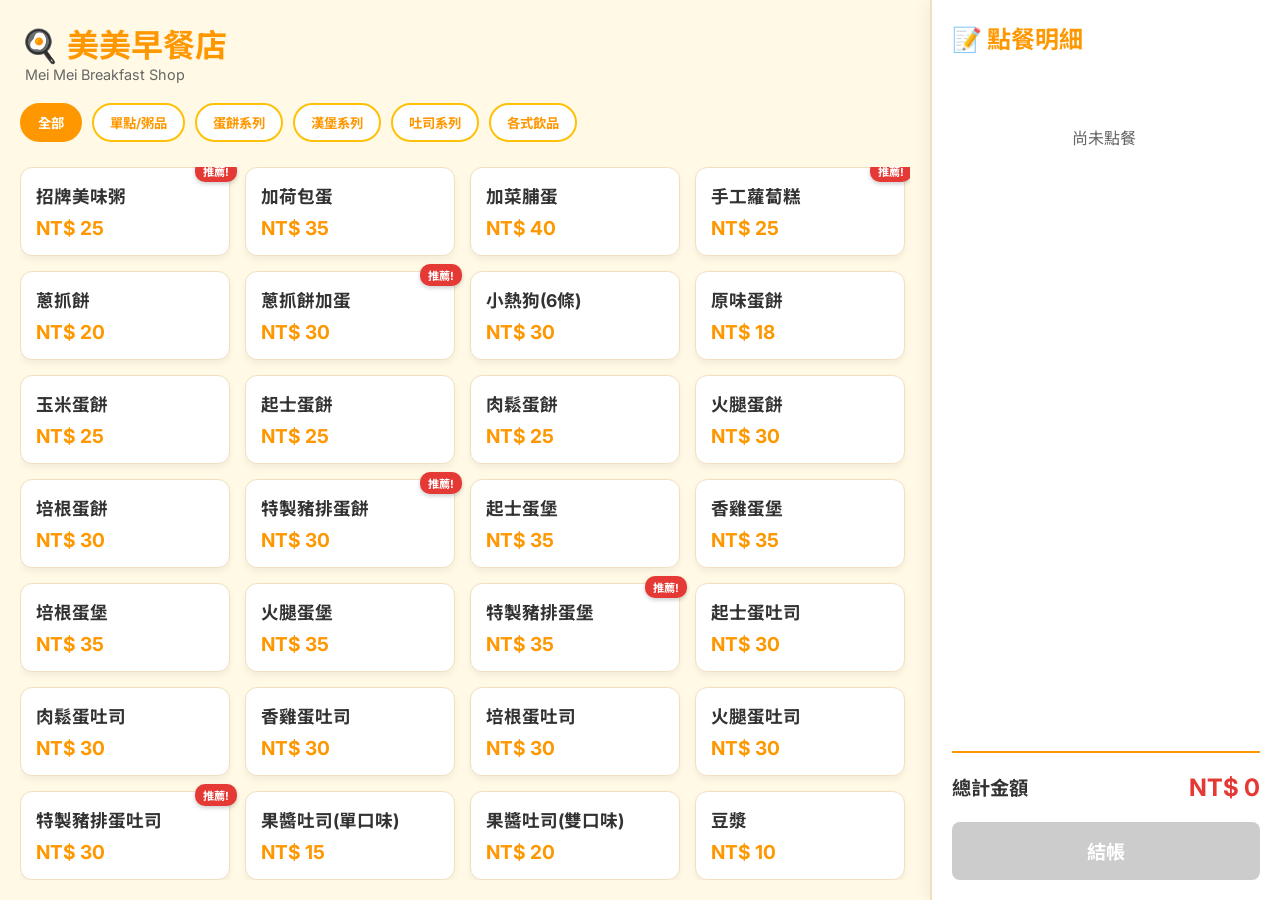
<file: Code/index.html>
<!DOCTYPE html>
<html lang="zh-TW">
<head>
    <meta charset="UTF-8">
    <meta name="viewport" content="width=device-width, initial-scale=1.0">
    <title>美美早餐店 POS</title>
    <link rel="stylesheet" href="style.css">
    <link href="https://fonts.googleapis.com/css2?family=Inter:wght@400;600;700&family=Noto+Sans+TC:wght@400;500;700&display=swap" rel="stylesheet">
</head>
<body>
    <div class="pos-container">
        <!-- 左側：菜單區 -->
        <main class="menu-section">
            <header class="header">
                <h1 class="logo">🍳 美美早餐店</h1>
                <p class="subtitle">Mei Mei Breakfast Shop</p>
            </header>
            
            <nav class="categories" id="category-container">
                <!-- 類別按鈕由 JS 生成 -->
            </nav>

            <div class="menu-grid" id="menu-grid">
                <!-- 餐點卡片由 JS 生成 -->
            </div>
        </main>

        <!-- 右側：購物車區 -->
        <aside class="cart-section">
            <h2>📝 點餐明細</h2>
            <div class="cart-items" id="cart-items">
                <!-- 購物車項目由 JS 生成 -->
                <div class="empty-cart-msg">尚未點餐</div>
            </div>
            
            <div class="cart-summary">
                <div class="total-row">
                    <span>總計金額</span>
                    <span class="total-price" id="total-price">NT$ 0</span>
                </div>
                <button class="checkout-btn" id="checkout-btn" disabled>結帳</button>
            </div>
        </aside>
    </div>

    <script src="app.js"></script>
</body>
</html>
</file>
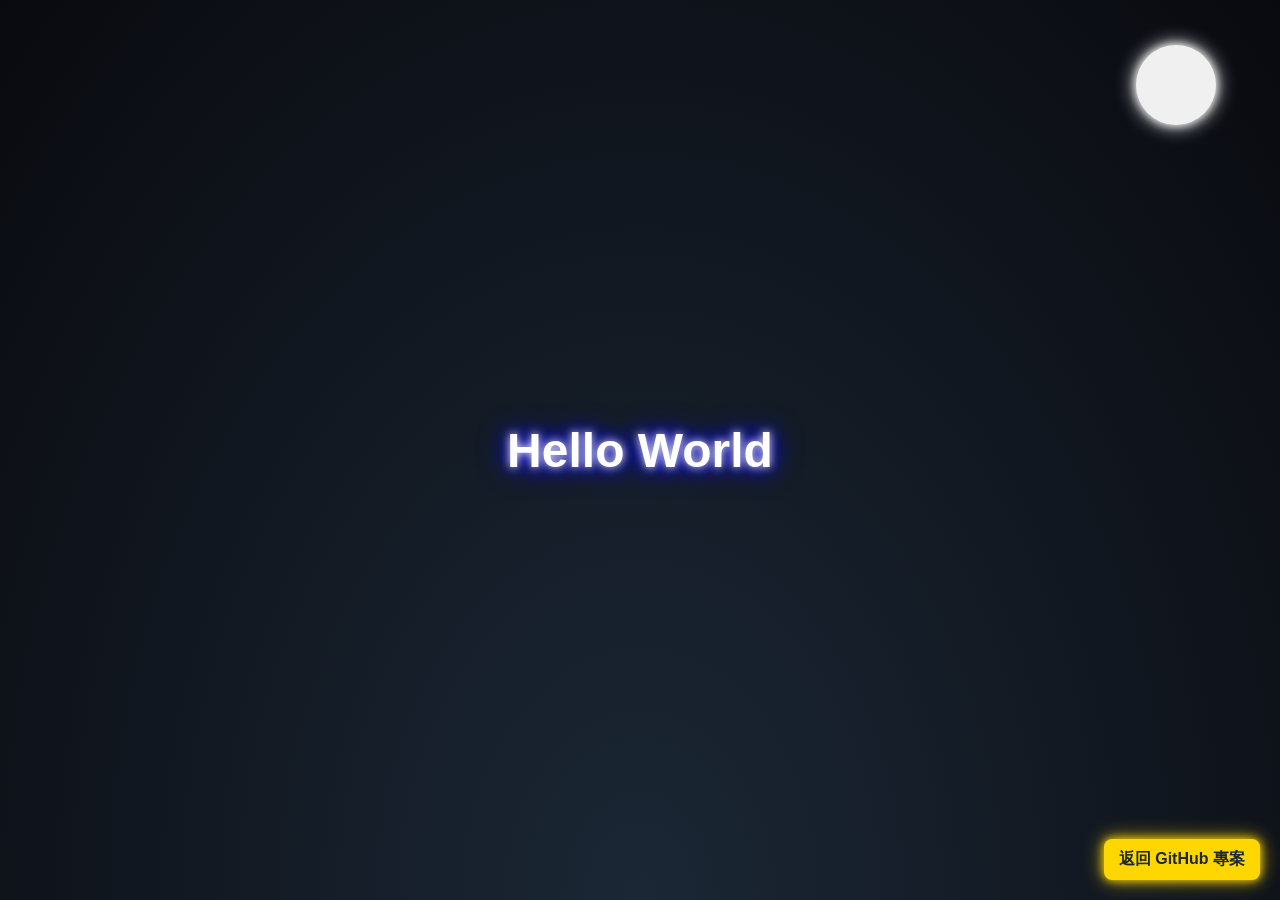
<file: Web-Design-1/Index.html>
<!DOCTYPE html>
<html lang="zh-TW">
<head>
    <meta charset="UTF-8">
    <meta name="viewport" content="width=device-width, initial-scale=1.0">
    <title>星空</title>
    <style>
        /* 全域設定與背景 */
        body {
            margin: 0;
            height: 100vh;
            display: flex;
            justify-content: center;
            align-items: center;
            color: white;
            font-family: Arial, sans-serif;
            overflow: hidden;
            background: radial-gradient(ellipse at bottom, #1B2735 0%, #090A0F 100%);
        }

        /* 標題樣式 */
        h1 {
            z-index: 10;
            font-size: 3em;
            text-shadow: 0 0 10px #fff, 0 0 20px #00f, 0 0 30px #00f;
        }

        /* 星星的生成與動畫 */
        .stars {
            position: fixed;
            top: 0;
            left: 0;
            width: 100%;
            height: 100%;
            z-index: -1;
        }

        /* 單顆背景星星樣式 (已優化為無限循環) */
        .star {
            position: absolute;
            background: white;
            border-radius: 50%;
            opacity: 0;
            animation-iteration-count: infinite; /* 無限循環，不需 JS 重生 */
            animation-timing-function: ease-in-out;
        }

        /* 星星閃爍動畫 */
        @keyframes twinkle {
            0% { opacity: 0; }
            50% { opacity: 1; }
            100% { opacity: 0; }
        }

        /* ------------------------------------------- */
        /* ✨ 流星特效樣式 (關鍵修改) ✨ */
        /* ------------------------------------------- */
        .shooting-star {
            position: absolute;
            top: 50%;
            left: 50%;
            width: 4px;
            height: 4px;
            background: #fff;
            border-radius: 50%;
            box-shadow: 0 0 0 4px rgba(255, 255, 255, 0.1),
                        0 0 0 8px rgba(255, 255, 255, 0.1),
                        0 0 20px rgba(255, 255, 255, 1);
            /* 讓動畫跑完一次就結束，以便 JS 偵測並重設位置 */
            animation-iteration-count: 1; 
            animation-timing-function: linear; 
            opacity: 0;
            z-index: 1; 
        }

        /* 流星的長尾巴 */
        .shooting-star::before {
            content: '';
            position: absolute;
            top: 50%;
            transform: translateY(-50%);
            width: 300px;
            height: 1px;
            background: linear-gradient(90deg, #fff, transparent);
        }

        /* 流星劃過的動畫：旋轉並位移 */
        @keyframes shoot {
            0% {
                transform: rotate(315deg) translateX(0);
                opacity: 1;
            }
            70% {
                opacity: 1;
            }
            100% {
                transform: rotate(315deg) translateX(-1500px);
                opacity: 0;
            }
        }

        /* 月亮樣式 */
        .moon {
            position: fixed;
            top: 5vh;
            right: 5vw;
            width: 80px;
            height: 80px;
            border-radius: 50%;
            background: #f0f0f0;
            box-shadow: 0 0 10px #fff, 0 0 20px #f9f9f9;
            z-index: 5;
        }

        /* GitHub 連結樣式 */
        .github-link {
            position: fixed;
            bottom: 20px;
            right: 20px;
            z-index: 20;
        }

        .github-link a {
            display: block;
            padding: 10px 15px;
            text-decoration: none;
            font-weight: bold;
            border-radius: 8px;
            background-color: #ffd700;
            color: #1B2735;
            box-shadow: 0 0 10px #ffd700, 0 0 20px rgba(255, 215, 0, 0.7);
            transition: background-color 0.3s, transform 0.3s;
        }

        .github-link a:hover {
            background-color: #ffaa00;
            transform: scale(1.05);
        }
    </style>
</head>
<body>
    <h1>Hello World</h1>

    <div class="moon"></div>

    <div class="stars" id="stars-container"></div>
    
    <div class="github-link">
        <a href="https://liu-ming-yi.github.io/Learn-HTML/" target="_blank">
            返回 GitHub 專案
        </a>
    </div>

    <script>
        // ----------------------------------------------------
        // 🌟 背景星星功能 (效能優化版，只生成一次) 🌟
        // ----------------------------------------------------

        const container = document.getElementById('stars-container');
        const NUMBER_OF_STARS = 150;

        function createStar() {
            const star = document.createElement('div');
            star.className = 'star';

            const x = Math.random() * 100;
            const y = Math.random() * 100;
            star.style.left = `${x}vw`;
            star.style.top = `${y}vh`;

            const size = Math.random() * 1.5 + 0.5;
            star.style.width = `${size}px`;
            star.style.height = `${size}px`;

            const duration = Math.random() * 3 + 1.5;
            star.style.animationDuration = `${duration}s`;
            
            const delay = Math.random() * duration;
            star.style.animationDelay = `${delay}s`;
            
            star.style.animationName = 'twinkle';
            // 不再需要 animationend listener

            container.appendChild(star);
        }

        // 啟動：只生成 150 顆星星
        for (let i = 0; i < NUMBER_OF_STARS; i++) {
            createStar();
        }

        // ----------------------------------------------------
        // ✨ 流星功能 (固定 4 顆，無限循環隨機出現 - 效能優化) ✨
        // ----------------------------------------------------
        
        const NUM_SHOOTING_STARS = 4; // 固定只需要 4 顆流星在 DOM 中循環

        // 核心函式：重設一顆流星的位置和速度，並重啟動畫
        function resetShootingStar(starElement) {
            // 1. 清除舊動畫，讓瀏覽器準備重新開始
            starElement.style.animationName = 'none';
            // 關鍵步驟：強制瀏覽器重繪，才能讓動畫重新開始
            starElement.offsetHeight; 

            // 2. 設置新的隨機位置 (從右上方往左下方飛)
            starElement.style.top = (Math.random() * 50) + 'vh'; 
            starElement.style.left = (Math.random() * 50 + 50) + 'vw'; 
            
            // 3. 設置新的隨機速度/時長
            const duration = Math.random() * 2 + 1; // 速度在 1.0s 到 3.0s 之間
            starElement.style.animationDuration = `${duration}s`;

            // 4. 重啟動畫
            starElement.style.animationName = 'shoot';
        }

        // 初始化：建立固定的 4 顆流星元素
        for (let i = 0; i < NUM_SHOOTING_STARS; i++) {
            const shootingStar = document.createElement('div');
            shootingStar.className = 'shooting-star';

            // 讓流星錯開出現，避免 4 顆同時劃過
            const initialDelay = i * 1.5; // 每顆延遲 1.5 秒
            shootingStar.style.animationDelay = `${initialDelay}s`;
            
            // 設置監聽器：當動畫結束時，立即重設它的位置並重新開始動畫
            shootingStar.addEventListener('animationend', function() {
                resetShootingStar(this);
            });

            document.body.appendChild(shootingStar);
            
            // 第一次啟動
            resetShootingStar(shootingStar);
        }

        // ⚠️ 這裡已移除所有的 setInterval，實現穩定且低負載的循環效果。

    </script>
</body>
</html>
</file>
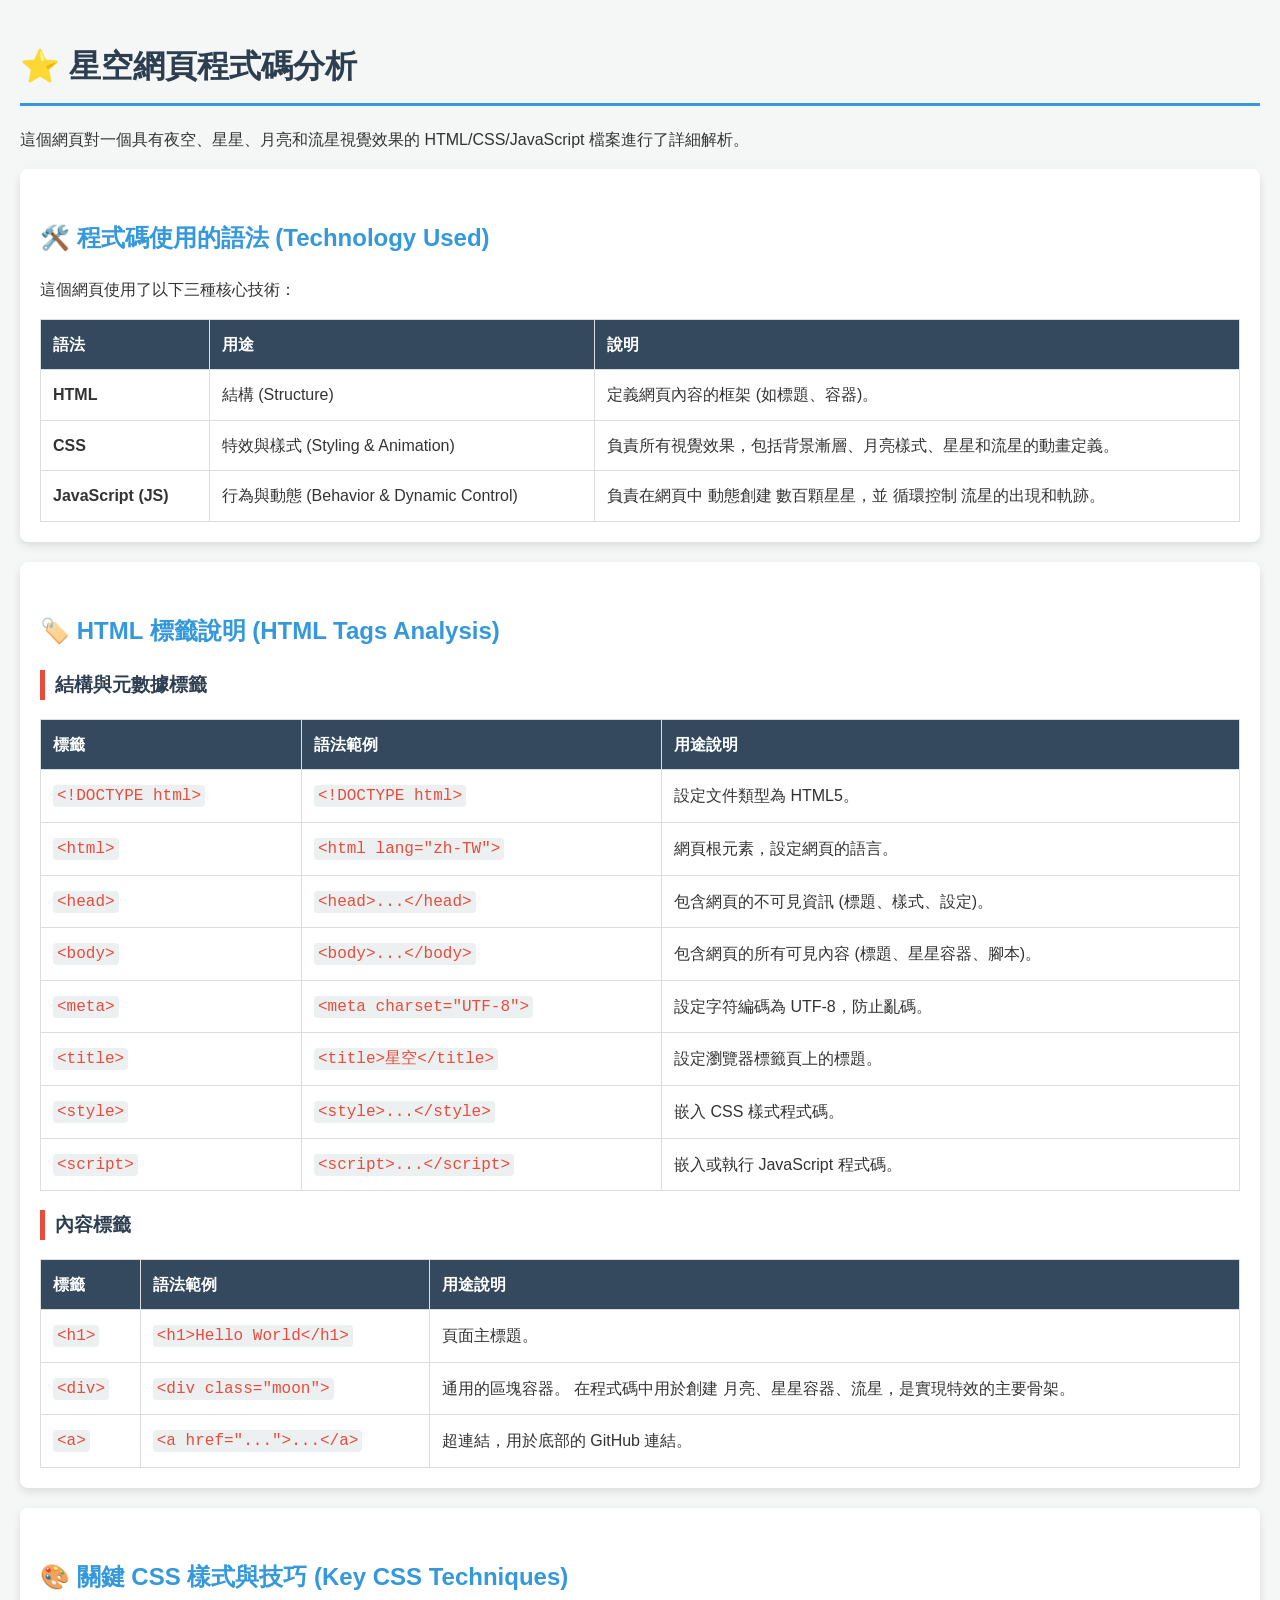
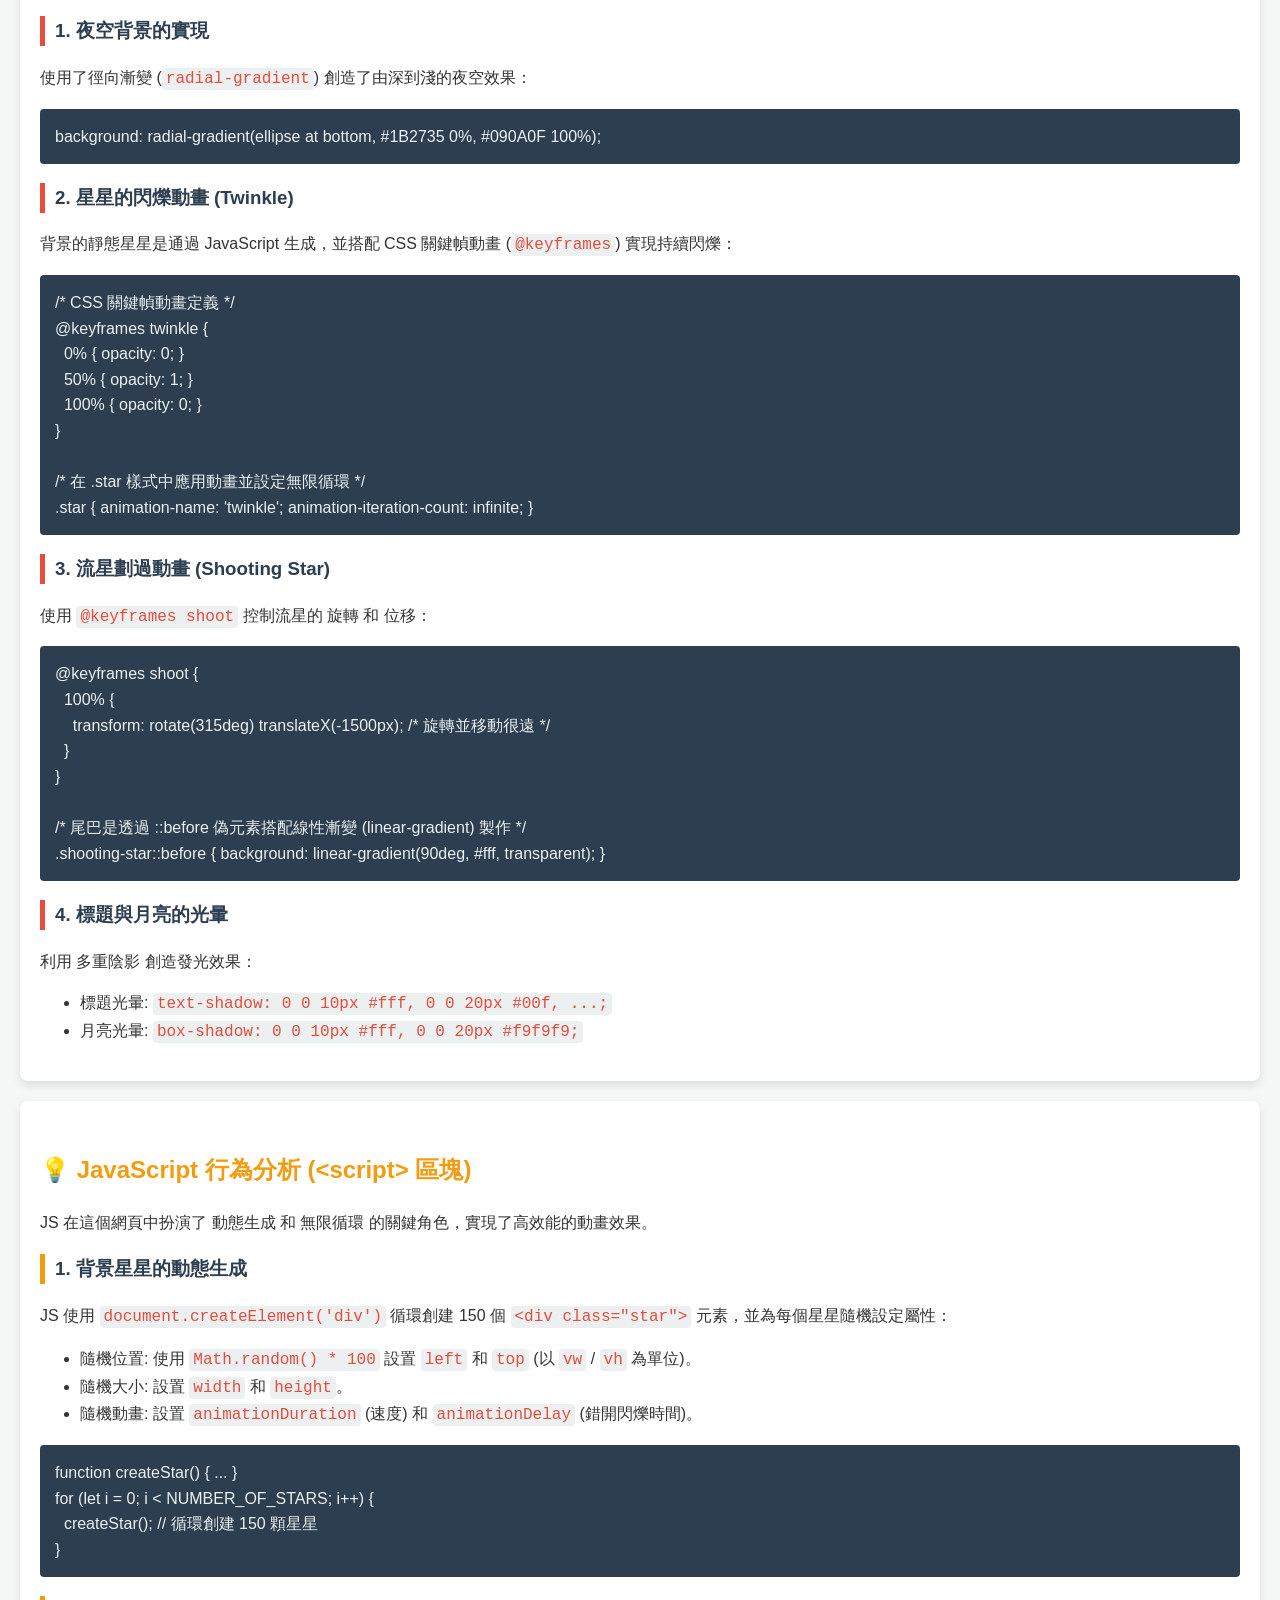
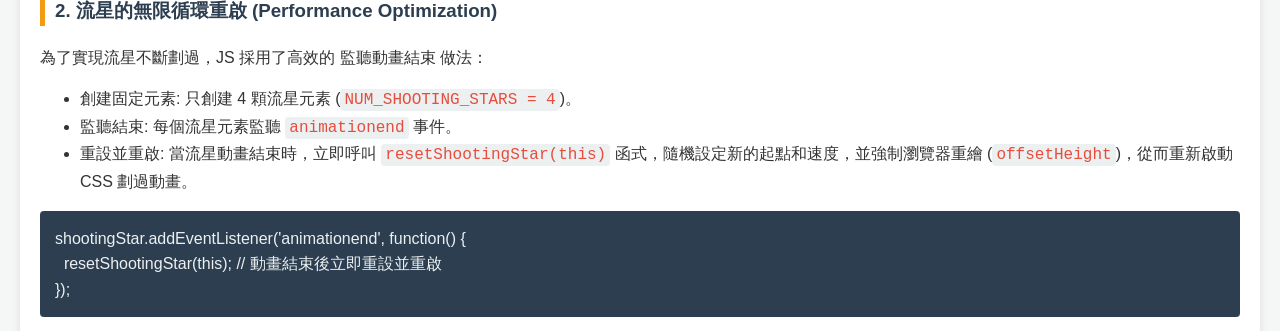
<file: Web-Design-1/Introduction-to-tag-syntax.html>
<!DOCTYPE html>
<html lang="zh-TW">
<head>
    <meta charset="UTF-8">
    <meta name="viewport" content="width=device-width, initial-scale=1.0">
    <title>解說與分析</title>
    <style>
        /* 基本樣式 - 保持您的設計 */
        body {
            font-family: 'Segoe UI', Tahoma, Geneva, Verdana, sans-serif;
            line-height: 1.6;
            margin: 0;
            padding: 20px;
            background-color: #f4f7f6;
            color: #333;
        }
        h1 {
            color: #2c3e50;
            border-bottom: 3px solid #3498db;
            padding-bottom: 10px;
        }
        h2 {
            color: #3498db;
            margin-top: 30px;
        }
        h3 {
            color: #2c3e50;
            border-left: 5px solid #e74c3c;
            padding-left: 10px;
        }
        .section {
            background-color: #ffffff;
            padding: 20px;
            margin-bottom: 20px;
            border-radius: 8px;
            box-shadow: 0 4px 8px rgba(0, 0, 0, 0.1);
        }
        table {
            width: 100%;
            border-collapse: collapse;
            margin-top: 15px;
        }
        th, td {
            border: 1px solid #ddd;
            padding: 12px;
            text-align: left;
        }
        th {
            background-color: #34495e;
            color: white;
        }
        code {
            background-color: #ecf0f1;
            padding: 2px 4px;
            border-radius: 4px;
            font-family: Consolas, monospace;
            color: #e74c3c;
        }
        .code-block {
            background-color: #2c3e50;
            color: #ecf0f1;
            padding: 15px;
            border-radius: 4px;
            overflow-x: auto;
            margin-top: 10px;
        }
        /* 新增：強調 JS 區塊的顏色 */
        .js-section h2 {
            color: #f39c12; /* 橘色 */
        }
        .js-section h3 {
             border-left-color: #f39c12;
        }
    </style>
</head>
<body>

    <h1>⭐ 星空網頁程式碼分析</h1>
    <p>這個網頁對一個具有夜空、星星、月亮和流星視覺效果的 HTML/CSS/JavaScript 檔案進行了詳細解析。</p>

    <div class="section">
        <h2>🛠️ 程式碼使用的語法 (Technology Used)</h2>
        <p>這個網頁使用了以下三種核心技術：</p>
        <table>
            <tr><th>語法</th><th>用途</th><th>說明</th></tr>
            <tr><td><strong>HTML</strong></td><td>結構 (Structure)</td><td>定義網頁內容的框架 (如標題、容器)。</td></tr>
            <tr><td><strong>CSS</strong></td><td>特效與樣式 (Styling & Animation)</td><td>負責所有視覺效果，包括背景漸層、月亮樣式、星星和流星的動畫定義。</td></tr>
            <tr><td><strong>JavaScript (JS)</strong></td><td>行為與動態 (Behavior & Dynamic Control)</td><td>負責在網頁中 動態創建 數百顆星星，並 循環控制 流星的出現和軌跡。</td></tr>
        </table>
    </div>

    <div class="section">
        <h2>🏷️ HTML 標籤說明 (HTML Tags Analysis)</h2>

        <h3>結構與元數據標籤</h3>
        <table>
            <tr><th>標籤</th><th>語法範例</th><th>用途說明</th></tr>
            <tr><td><code>&lt;!DOCTYPE html&gt;</code></td><td><code>&lt;!DOCTYPE html&gt;</code></td><td>設定文件類型為 HTML5。</td></tr>
            <tr><td><code>&lt;html&gt;</code></td><td><code>&lt;html lang="zh-TW"&gt;</code></td><td>網頁根元素，設定網頁的語言。</td></tr>
            <tr><td><code>&lt;head&gt;</code></td><td><code>&lt;head&gt;...&lt;/head&gt;</code></td><td>包含網頁的不可見資訊 (標題、樣式、設定)。</td></tr>
            <tr><td><code>&lt;body&gt;</code></td><td><code>&lt;body&gt;...&lt;/body&gt;</code></td><td>包含網頁的所有可見內容 (標題、星星容器、腳本)。</td></tr>
            <tr><td><code>&lt;meta&gt;</code></td><td><code>&lt;meta charset="UTF-8"&gt;</code></td><td>設定字符編碼為 UTF-8，防止亂碼。</td></tr>
            <tr><td><code>&lt;title&gt;</code></td><td><code>&lt;title&gt;星空&lt;/title&gt;</code></td><td>設定瀏覽器標籤頁上的標題。</td></tr>
            <tr><td><code>&lt;style&gt;</code></td><td><code>&lt;style&gt;...&lt;/style&gt;</code></td><td>嵌入 CSS 樣式程式碼。</td></tr>
            <tr><td><code>&lt;script&gt;</code></td><td><code>&lt;script&gt;...&lt;/script&gt;</code></td><td>嵌入或執行 JavaScript 程式碼。</td></tr>
        </table>

        <h3>內容標籤</h3>
        <table>
            <tr><th>標籤</th><th>語法範例</th><th>用途說明</th></tr>
            <tr><td><code>&lt;h1&gt;</code></td><td><code>&lt;h1&gt;Hello World&lt;/h1&gt;</code></td><td>頁面主標題。</td></tr>
            <tr><td><code>&lt;div&gt;</code></td><td><code>&lt;div class="moon"&gt;</code></td><td>通用的區塊容器。 在程式碼中用於創建 月亮、星星容器、流星，是實現特效的主要骨架。</td></tr>
            <tr><td><code>&lt;a&gt;</code></td><td><code>&lt;a href="..."&gt;...&lt;/a&gt;</code></td><td>超連結，用於底部的 GitHub 連結。</td></tr>
        </table>
    </div>

    <div class="section">
        <h2>🎨 關鍵 CSS 樣式與技巧 (Key CSS Techniques)</h2>

        <h3>1. 夜空背景的實現</h3>
        <p>使用了徑向漸變 (<code>radial-gradient</code>) 創造了由深到淺的夜空效果：</p>
        <div class="code-block">
            background: radial-gradient(ellipse at bottom, #1B2735 0%, #090A0F 100%);
        </div>

        <h3>2. 星星的閃爍動畫 (Twinkle)</h3>
        <p>背景的靜態星星是通過 JavaScript 生成，並搭配 CSS 關鍵幀動畫 (<code>@keyframes</code>) 實現持續閃爍：</p>
        <div class="code-block">
            /* CSS 關鍵幀動畫定義 */<br>
            @keyframes twinkle {<br>
            &nbsp;&nbsp;0% { opacity: 0; }<br>
            &nbsp;&nbsp;50% { opacity: 1; }<br>
            &nbsp;&nbsp;100% { opacity: 0; }<br>
            }<br>
            <br>
            /* 在 .star 樣式中應用動畫並設定無限循環 */<br>
            .star { animation-name: 'twinkle'; animation-iteration-count: infinite; }
        </div>

        <h3>3. 流星劃過動畫 (Shooting Star)</h3>
        <p>使用 <code>@keyframes shoot</code> 控制流星的 旋轉 和 位移：</p>
        <div class="code-block">
            @keyframes shoot {<br>
            &nbsp;&nbsp;100% {<br>
            &nbsp;&nbsp;&nbsp;&nbsp;transform: rotate(315deg) translateX(-1500px); /* 旋轉並移動很遠 */<br>
            &nbsp;&nbsp;}<br>
            }<br>
            <br>
            /* 尾巴是透過 ::before 偽元素搭配線性漸變 (linear-gradient) 製作 */<br>
            .shooting-star::before { background: linear-gradient(90deg, #fff, transparent); }
        </div>

        <h3>4. 標題與月亮的光暈</h3>
        <p>利用 多重陰影 創造發光效果：</p>
        <ul>
            <li>標題光暈: <code>text-shadow: 0 0 10px #fff, 0 0 20px #00f, ...;</code></li>
            <li>月亮光暈: <code>box-shadow: 0 0 10px #fff, 0 0 20px #f9f9f9;</code></li>
        </ul>
    </div>
    
    <div class="section js-section">
        <h2>💡 JavaScript 行為分析 (&lt;script&gt; 區塊)</h2>
        <p>JS 在這個網頁中扮演了 動態生成 和 無限循環 的關鍵角色，實現了高效能的動畫效果。</p>
        
        <h3>1. 背景星星的動態生成</h3>
        <p>JS 使用 <code>document.createElement('div')</code> 循環創建 150 個 <code>&lt;div class="star"&gt;</code> 元素，並為每個星星隨機設定屬性：</p>
        <ul>
            <li>隨機位置: 使用 <code>Math.random() * 100</code> 設置 <code>left</code> 和 <code>top</code> (以 <code>vw</code> / <code>vh</code> 為單位)。</li>
            <li>隨機大小: 設置 <code>width</code> 和 <code>height</code>。</li>
            <li>隨機動畫: 設置 <code>animationDuration</code> (速度) 和 <code>animationDelay</code> (錯開閃爍時間)。</li>
        </ul>
        <div class="code-block">
            function createStar() { ... }<br>
            for (let i = 0; i < NUMBER_OF_STARS; i++) {<br>
            &nbsp;&nbsp;createStar(); // 循環創建 150 顆星星<br>
            }
        </div>

        <h3>2. 流星的無限循環重啟 (Performance Optimization)</h3>
        <p>為了實現流星不斷劃過，JS 採用了高效的 監聽動畫結束 做法：</p>
        <ul>
            <li>創建固定元素: 只創建 4 顆流星元素 (<code>NUM_SHOOTING_STARS = 4</code>)。</li>
            <li>監聽結束: 每個流星元素監聽 <code>animationend</code> 事件。</li>
            <li>重設並重啟: 當流星動畫結束時，立即呼叫 <code>resetShootingStar(this)</code> 函式，隨機設定新的起點和速度，並強制瀏覽器重繪 (<code>offsetHeight</code>)，從而重新啟動 CSS 劃過動畫。</li>
        </ul>
        <div class="code-block">
            shootingStar.addEventListener('animationend', function() {<br>
            &nbsp;&nbsp;resetShootingStar(this); // 動畫結束後立即重設並重啟<br>
            });
        </div>
    </div>

</body>
</html>
</file>
<file: Code/style.css>
:root {
    --primary: #ff9800;
    --primary-light: #ffc107;
    --bg-color: #fff9e6;
    --card-bg: #ffffff;
    --text-main: #333333;
    --text-muted: #666666;
    --border-color: #f0e0c0;
    --danger: #e53935;
}

* {
    box-sizing: border-box;
    margin: 0;
    padding: 0;
    font-family: 'Inter', 'Noto Sans TC', sans-serif;
}

body {
    background-color: var(--bg-color);
    color: var(--text-main);
    height: 100vh;
    overflow: hidden;
}

.pos-container {
    display: flex;
    height: 100vh;
}

/* 左側菜單區 */
.menu-section {
    flex: 1;
    display: flex;
    flex-direction: column;
    padding: 20px;
    height: 100%;
}

.header {
    margin-bottom: 20px;
}

.logo {
    color: var(--primary);
    font-size: 2rem;
}

.subtitle {
    color: var(--text-muted);
    font-size: 0.9rem;
    margin-left: 5px;
}

.categories {
    display: flex;
    gap: 10px;
    margin-bottom: 20px;
    overflow-x: auto;
    padding-bottom: 5px;
}

/* 隱藏捲軸 */
.categories::-webkit-scrollbar {
    height: 6px;
}
.categories::-webkit-scrollbar-thumb {
    background: var(--border-color);
    border-radius: 3px;
}

.category-btn {
    background-color: var(--card-bg);
    border: 2px solid var(--primary-light);
    color: var(--primary);
    padding: 8px 16px;
    border-radius: 20px;
    cursor: pointer;
    font-weight: bold;
    white-space: nowrap;
    transition: all 0.2s ease;
}

.category-btn:hover {
    background-color: var(--primary-light);
    color: white;
}

.category-btn.active {
    background-color: var(--primary);
    border-color: var(--primary);
    color: white;
}

.menu-grid {
    flex: 1;
    display: grid;
    grid-template-columns: repeat(auto-fill, minmax(180px, 1fr));
    gap: 15px;
    overflow-y: auto;
    align-content: start;
    padding-right: 5px;
}

.menu-grid::-webkit-scrollbar {
    width: 6px;
}
.menu-grid::-webkit-scrollbar-thumb {
    background: var(--border-color);
    border-radius: 3px;
}

.menu-card {
    background: var(--card-bg);
    border: 1px solid var(--border-color);
    border-radius: 12px;
    padding: 15px;
    cursor: pointer;
    display: flex;
    flex-direction: column;
    gap: 8px;
    box-shadow: 0 4px 6px rgba(0,0,0,0.05);
    transition: transform 0.2s, box-shadow 0.2s;
    position: relative;
    user-select: none;
}

.menu-card:hover {
    transform: translateY(-3px);
    box-shadow: 0 6px 12px rgba(255, 152, 0, 0.15);
    border-color: var(--primary-light);
}

.menu-card:active {
    transform: translateY(0);
}

.menu-card .name {
    font-size: 1.1rem;
    font-weight: bold;
}

.menu-card .price {
    color: var(--primary);
    font-size: 1.2rem;
    font-weight: bold;
    margin-top: auto;
}

.badge-recommend {
    position: absolute;
    top: -8px;
    right: -8px;
    background: var(--danger);
    color: white;
    font-size: 0.7rem;
    padding: 3px 8px;
    border-radius: 10px;
    font-weight: bold;
    box-shadow: 0 2px 4px rgba(0,0,0,0.2);
}

/* 右側購物車 */
.cart-section {
    width: 350px;
    background: var(--card-bg);
    border-left: 2px solid var(--border-color);
    display: flex;
    flex-direction: column;
    padding: 20px;
    box-shadow: -4px 0 15px rgba(0,0,0,0.05);
}

.cart-section h2 {
    margin-bottom: 20px;
    color: var(--primary);
}

.cart-items {
    flex: 1;
    overflow-y: auto;
    display: flex;
    flex-direction: column;
    gap: 15px;
    padding-right: 5px;
}

.cart-items::-webkit-scrollbar {
    width: 6px;
}
.cart-items::-webkit-scrollbar-thumb {
    background: var(--border-color);
    border-radius: 3px;
}

.empty-cart-msg {
    text-align: center;
    color: var(--text-muted);
    margin-top: 50px;
}

.cart-item {
    display: flex;
    justify-content: space-between;
    align-items: center;
    padding-bottom: 15px;
    border-bottom: 1px dashed var(--border-color);
    animation: fadeIn 0.3s ease;
}

@keyframes fadeIn {
    from { opacity: 0; transform: translateX(10px); }
    to { opacity: 1; transform: translateX(0); }
}

.item-info {
    flex: 1;
}

.item-name {
    font-weight: bold;
    margin-bottom: 5px;
}

.item-price {
    color: var(--text-muted);
    font-size: 0.9rem;
}

.item-actions {
    display: flex;
    align-items: center;
    gap: 10px;
}

.qty-btn {
    width: 28px;
    height: 28px;
    border-radius: 50%;
    border: 1px solid var(--primary);
    background: white;
    color: var(--primary);
    cursor: pointer;
    font-weight: bold;
    display: flex;
    align-items: center;
    justify-content: center;
    transition: all 0.2s;
    user-select: none;
}

.qty-btn:hover {
    background: var(--primary-light);
    color: white;
}

.cart-summary {
    margin-top: 20px;
    padding-top: 20px;
    border-top: 2px solid var(--primary);
}

.total-row {
    display: flex;
    justify-content: space-between;
    font-size: 1.2rem;
    font-weight: bold;
    margin-bottom: 20px;
}

.total-price {
    color: var(--danger);
    font-size: 1.5rem;
}

.checkout-btn {
    width: 100%;
    padding: 15px;
    background: var(--primary);
    color: white;
    border: none;
    border-radius: 8px;
    font-size: 1.2rem;
    font-weight: bold;
    cursor: pointer;
    transition: background 0.2s;
}

.checkout-btn:hover:not(:disabled) {
    background: #e68a00;
}

.checkout-btn:disabled {
    background: #ccc;
    cursor: not-allowed;
}

/* 響應式 */
@media (max-width: 768px) {
    body {
        overflow: auto;
    }
    .pos-container {
        flex-direction: column;
        height: auto;
    }
    .cart-section {
        width: 100%;
        border-left: none;
        border-top: 2px solid var(--border-color);
        box-shadow: 0 -4px 15px rgba(0,0,0,0.05);
        position: sticky;
        bottom: 0;
        z-index: 10;
        max-height: 50vh;
    }
    .menu-section {
        height: auto;
        padding-bottom: 20px;
    }
}
</file>
